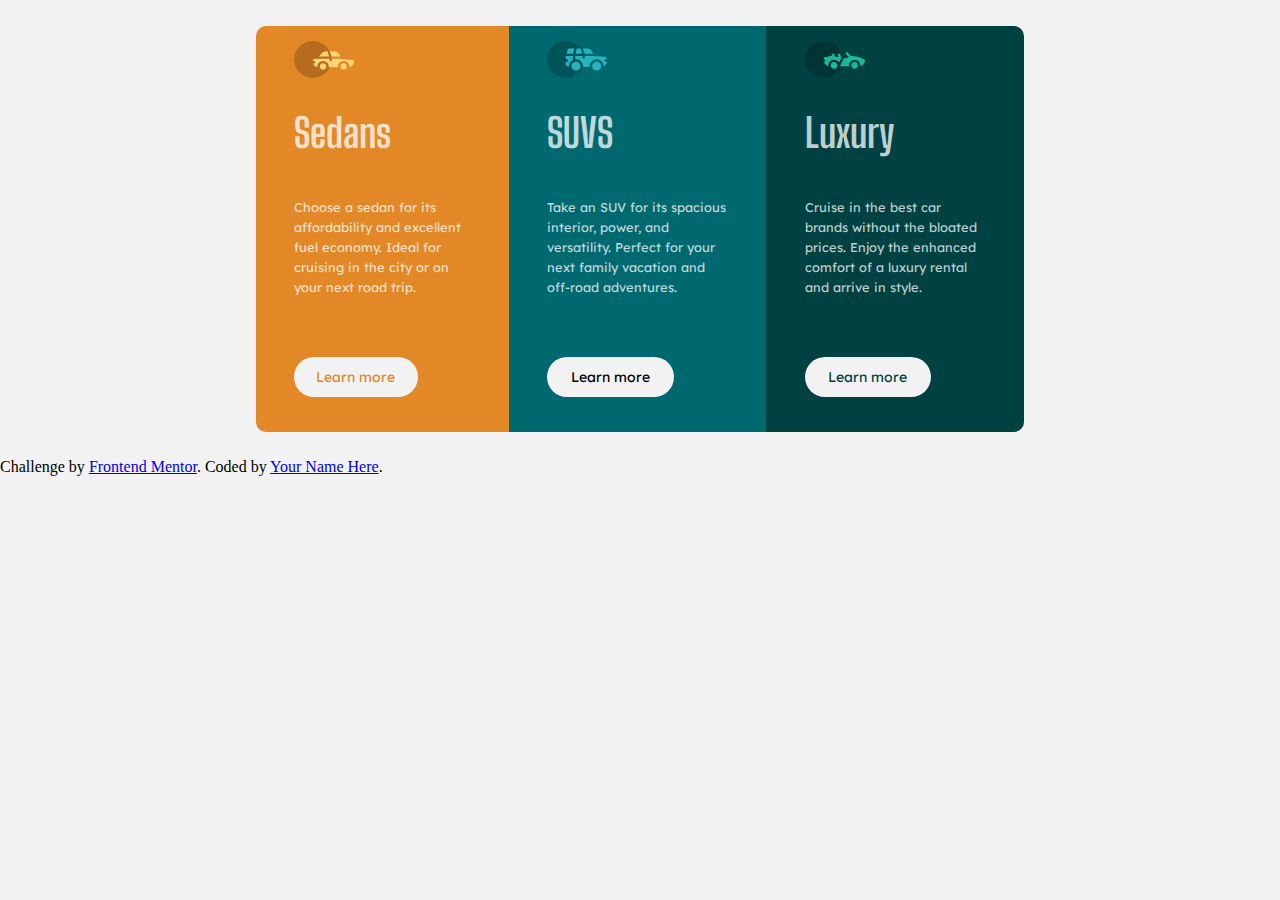
<file: 3-column-preview-card-component-main/index.html>
<!DOCTYPE html>
<html lang="en">
<head>
  <meta charset="UTF-8">
  <meta name="viewport" content="width=device-width, initial-scale=1.0"> <!-- displays site properly based on user's device -->

  <link rel="icon" type="image/png" sizes="32x32" href="./images/favicon-32x32.png">
  
  <title>Frontend Mentor | 3-column preview card component</title>

  <!-- Feel free to remove these styles or customise in your own stylesheet 👍 -->
  <style>
    @import url('https://fonts.googleapis.com/css2?family=Big+Shoulders+Display:wght@500&family=Inter:wght@300;700&family=Lexend+Deca&display=swap');
    :root {
      --Bright-orange: hsl(31, 77%, 52%);
      --Dark-cyan: hsl(184, 100%, 22%);
      --Very-dark-cyan: hsl(179, 100%, 13%);
      --Transparent-white: hsla(0, 0%, 100%, 0.75); /*paragraph*/
      --Very-light-gray: hsl(0, 0%, 95%); /*background, headings, buttons*/
    }

    /*font-family: 'Big Shoulders Display', cursive;*/
    /*font-family: 'Inter', sans-serif;
    font-family: 'Lexend Deca', sans-serif;*/

    @media (max-width: 376px) and (orientation: portrait){

      .body {padding: 0px; margin: 0px; box-sizing: border-box; background-color: var(--Very-light-gray);}

      .main {width: 70%; margin: auto;}

      .main__div {padding: 30px 40px;}

      .card-orange {background-color: var(--Bright-orange); border-radius: 5px 5px 0px 0px; margin-top: 30px; flex-grow: 1;}

      .card-green {background-color: var(--Dark-cyan); flex-grow: 1;}

      .card-darkgreen {background-color: var(--Very-dark-cyan); border-radius: 0px 0px 5px 5px; margin-bottom: 30px; flex-grow: 1;}

      .div__img {}

      .div__h1 {font-family: 'Big Shoulders Display', cursive; color: var(--Transparent-white);}

      .div__p {font-family: 'Lexend Deca', sans-serif; color: var(--Transparent-white); font-size: 12px;}

      .main__button {height: 40px; border-radius: 30px; background-color: var(--Very-light-gray); padding: 10px; width: 70%; border: none; margin: 15px 0px; min-width: 80px;}

      .orange-button {color: var(--Bright-orange); }

      .green-button {color: var(--Dark-cyan); }

      .darkgreen-button {color: var(--Very-dark-cyan);}

    }

 @media (max-width: 1440px) and (orientation: landscape){
   .body {padding: 0px; margin: 0px; box-sizing: border-box; background-color: var(--Very-light-gray);}
 
   .main {width: 60%; display: flex; margin: 2% auto; height: 100%; min-height: 250px;}
 
   .main__div {padding: 2% 5%;}

   .div__h1 {font-family: 'Big Shoulders Display', cursive; color: var(--Transparent-white); font-size: 2.5em;}

   .card-orange {background-color: var(--Bright-orange); border-radius: 10px 0px 0px 10px; flex-grow: 1;}


   .card-green {background-color: var(--Dark-cyan); flex-grow: 1;}


   .card-darkgreen {background-color: var(--Very-dark-cyan); border-radius: 0px 10px 10px 0px; flex-grow: 1;}

   p {margin-bottom: 50px; display: inline-block; height: 110px;}
   .div__p {font-family: 'Lexend Deca', sans-serif; color: var(--Transparent-white); font-size: 0.8em; line-height: 20px;}

   .main__button {height: 40px; border-radius: 30px; background-color: var(--Very-light-gray); padding: 10px; width: 70%; border: none; margin: 0px 0px 20px 0px; min-width: 120px; font-size: 14px; font-family: 'Lexend Deca', sans-serif;}

   .main__button:hover {cursor: pointer;}

   .div__img {width: 60px;}

   .orange-button {color: var(--Bright-orange);}

   .darkgreen-button {color: var(--Very-dark-cyan);}

   .green.button {color: var(--Dark-cyan); margin: 20px 0px 10px 0px;}

 }

  </style>
</head>
<body class="body">
  <main class="main">
    <div class="main__div card-orange">
      <img src="images/icon-sedans.svg" alt="" class="div__img">      
        <h1 class="div__h1">Sedans</h1>
        <p class="div__p">Choose a sedan for its affordability and excellent fuel economy. Ideal for cruising in the city 
        or on your next road trip.</p>
        <button class="main__button orange-button">Learn more</botton>
    </div>
    <div class="main__div card-green">
      <img src="images/icon-suvs.svg" alt="" class="div__img">
        <h1 class="div__h1">SUVS</h1>
        <p class="div__p">Take an SUV for its spacious interior, power, and versatility. Perfect for your next family vacation 
        and off-road adventures.</p>
        <button class="main__button green-button">Learn more</botton>
    </div>
    <div class="main__div card-darkgreen">
      <img src="images/icon-luxury.svg" alt="" class="div__img">
        <h1 class="div__h1">Luxury</h1>
        <p class="div__p">Cruise in the best car brands without the bloated prices. Enjoy the enhanced comfort of a luxury 
        rental and arrive in style.</p>
        <button class="main__button darkgreen-button">Learn more</botton>
    </div>
  </main>
  <div class="attribution">
    Challenge by <a href="https://www.frontendmentor.io?ref=challenge" target="_blank">Frontend Mentor</a>. 
    Coded by <a href="#">Your Name Here</a>.
  </div>
</body>
</html>
</file>
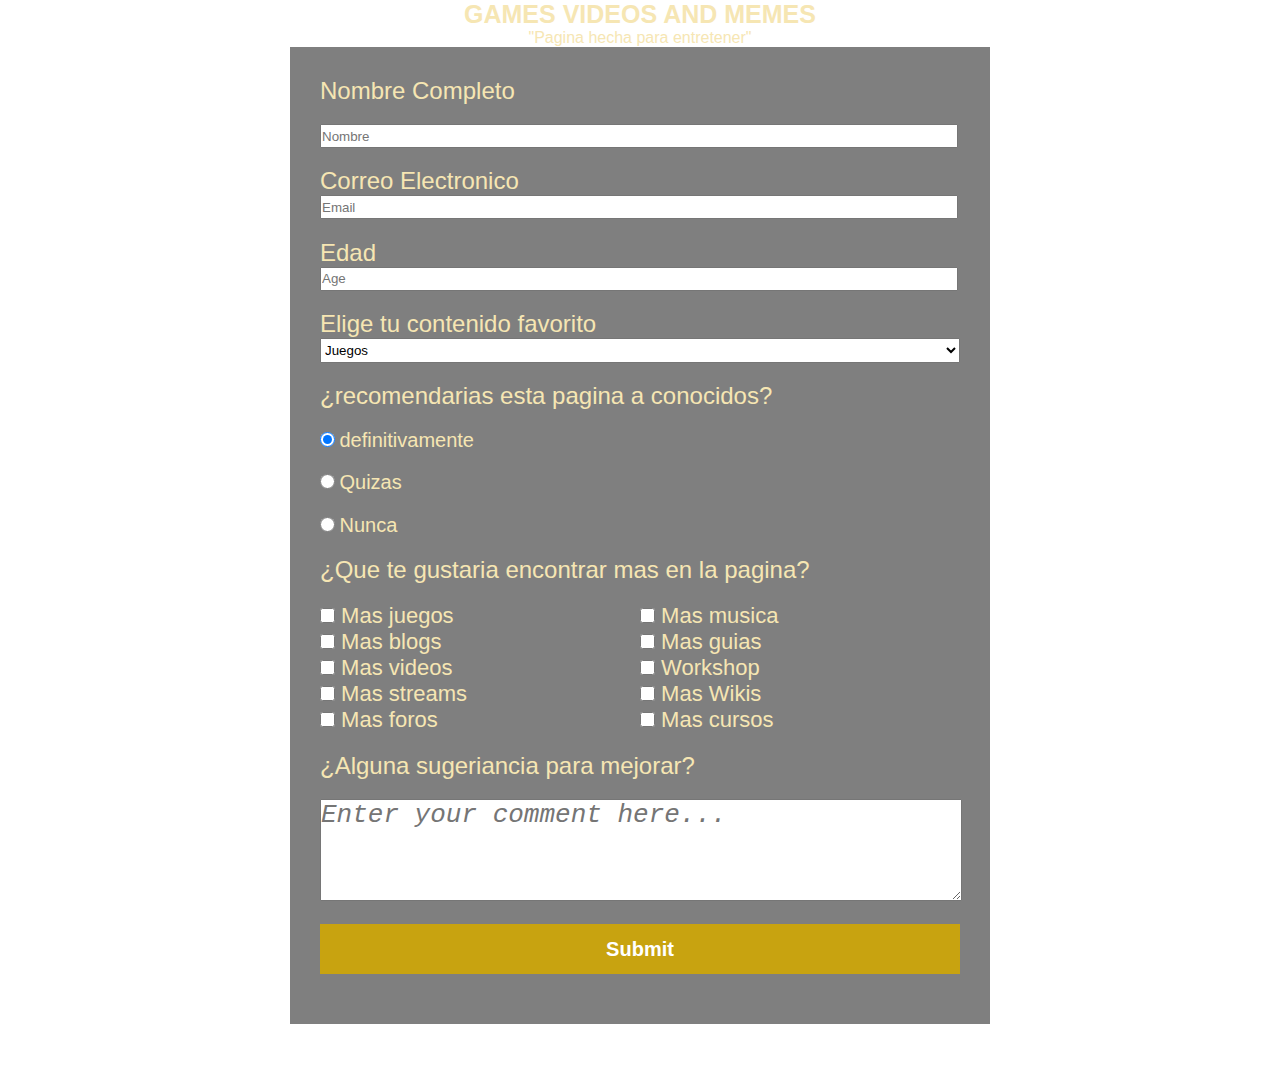
<file: form__page/index.html>
<!DOCTYPE html>
<html lang="en">
<head>
    <meta charset="UTF-8">
    <meta http-equiv="X-UA-Compatible" content="IE=edge">
    <meta name="viewport" content="width=device-width, initial-scale=1.0">
    <link rel="stylesheet" href="style.css">
    <title>GVM</title>
</head>
<body>
    <div class="conteiner">
    <h1 id="title">GAMES VIDEOS AND MEMES</h1>
    <p id="description">"Pagina hecha para entretener"</p>
    <!--INICIO DEL FORM-->
    <form action="" id="survey-form">
        <div class="form-group">
            <label for="name" id="name-label">Nombre Completo</label>
        </div>
        <div class="form-group">
            <input type="text" id="name" placeholder="Nombre" required>
        </div>
            <label for="email" id="email-label">Correo Electronico</label>
        <div class="form-group">
            <input type="email" id="email" placeholder="Email" required>
        </div>
        <label for="number" id="number-label">Edad</label>
        <div class="form-group">
            <input type="number" id="number" min="10" max="90" placeholder="Age">
        </div>
        <div class="form-group">
            <p class="p-select">Elige tu contenido favorito</p>
            <select name="choose" id="dropdown" class="dropdown">
                <option value="games">Juegos</option>
                <option value="videos">Videos</option>
                <option value="forum">Foro</option>
                <option value="workshop">Workshop</option>
                <option value="all">Todos</option>
            </select>
        </div>
        <p class="question">¿recomendarias esta pagina a conocidos?</p>
        <div class="form-group">
            <input type="radio" name="user-recommend" class="input-radio" value="definitely" checked> <label for="user-recommend" class="radio-label">definitivamente</label>
        </div>
        <div class="form-group">
            <input type="radio" name="user-recommend" class="input-radio" value="maybe"> <label for="user-recommend" class="radio-label">Quizas</label>
        </div>
        <div class="form-group">
            <input type="radio" name="user-recommend" class="input-radio" value="never"> <label for="user-recommend" class="radio-label">Nunca</label>
        </div>
        <p class="question">¿Que te gustaria encontrar mas en la pagina?</p>
        <div class="form-checkboxs">
            <label for="user-expectation"  class="checkbox-label">
            <input name="user-expectation" type="checkbox" value="more-games" class="input-checkbox"> Mas juegos
        </label>   
        <label for="user-expectation" class="checkbox-label">  
            <input name="user-expectation" class="input-checkbox" type="checkbox" value="more-music"> Mas musica
        </label>    
        <label for="user-expectation" class="checkbox-label">
            <input name="user-expectation" class="input-checkbox" type="checkbox" value="more-blogs"> Mas blogs
        </label> 
        <label for="user-expectation" class="checkbox-label">
            <input name="user-expectation" class="input-checkbox" type="checkbox" value="more-guies"> Mas guias
        </label>
        <label for="user-expectation" class="checkbox-label">
            <input name="user-expectation" class="input-checkbox" type="checkbox" value="more-videos"> Mas videos
        </label>
        <label for="user-expectation" class="checkbox-label">
            <input name="user-expectation" class="input-checkbox" type="checkbox" value="more-workshop"> Workshop
        </label>
        <label for="user-expectation" class="checkbox-label">
            <input name="user-expectation" class="input-checkbox" type="checkbox" value="more-stream"> Mas streams
        </label>
        <label for="user-expectation" class="checkbox-label">
            <input name="user-expectation" class="input-checkbox" type="checkbox" value="more-wiki"> Mas Wikis
        </label>
        <label for="user-expectation" class="checkbox-label">
            <input name="user-expectation" class="input-checkbox" type="checkbox" value="more-forum"> Mas foros
        </label>
        <label for="user-expectation" class="checkbox-label">
            <input name="user-expectation" class="input-checkbox" type="checkbox" value="more-courses"> Mas cursos
        </label>
        </div>
        <p class="question">¿Alguna sugeriancia para mejorar?</p>
        <div class="form-group">
            <textarea name="comments" id="comentarios" cols="30" rows="10" class="input-textarea" placeholder="Enter your comment here..."></textarea>
        </div>
        <div class="form-group">
            <input type="submit" id="submit" class="input-submit">
        </div>    
    </form>
    <!--FINAL DEL FORM-->
</div>
</body>
</html>
</file>
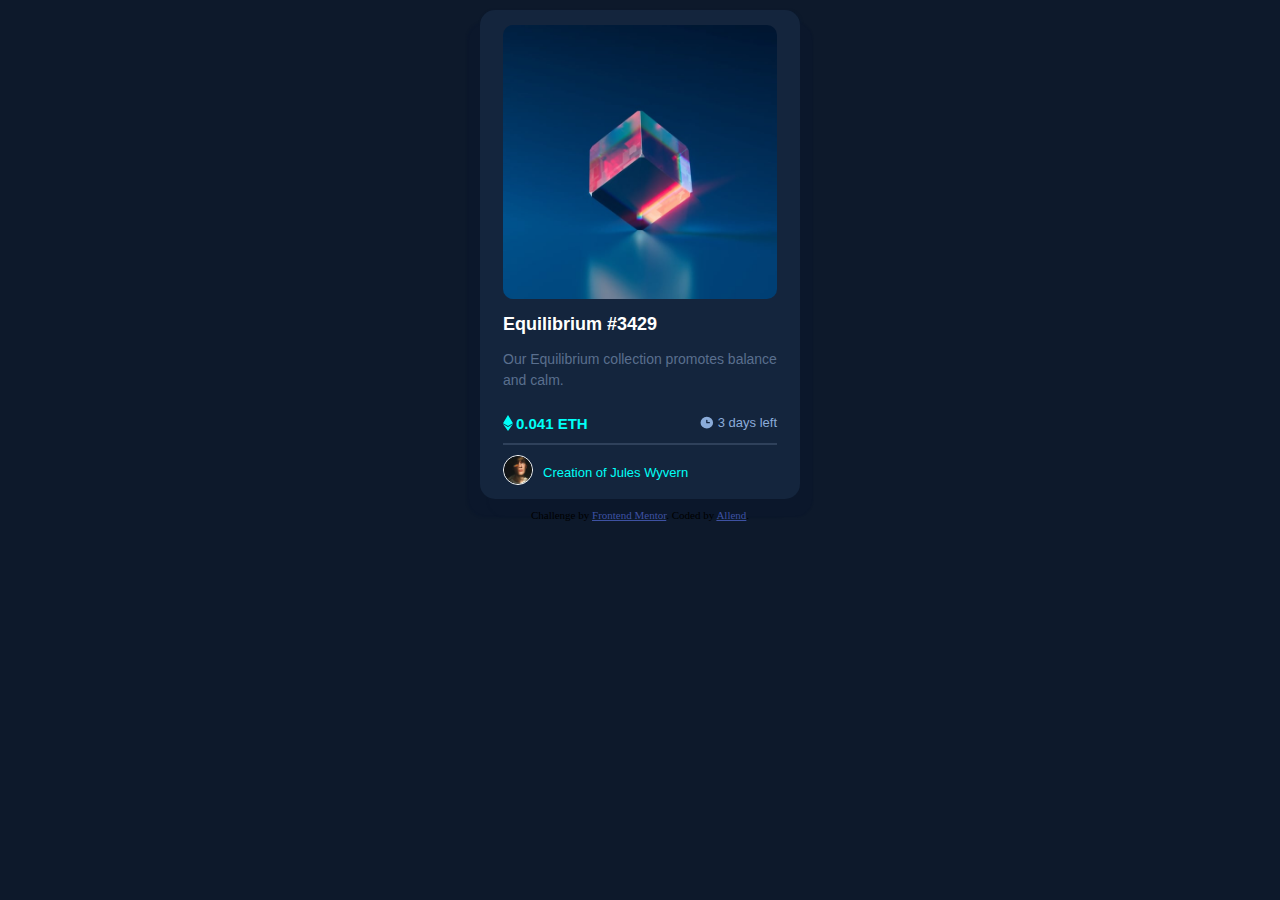
<file: nft-preview-card-component-main/index.html>
<!DOCTYPE html>
<html lang="en">
<head>
  <meta charset="UTF-8">
  <meta name="viewport" content="width=device-width, initial-scale=1.0"> <!-- displays site properly based on user's device -->

  <link rel="icon" type="image/png" sizes="32x32" href="./images/favicon-32x32.png">
  
  <title>Frontend Mentor | NFT preview card component</title>

  <!-- Feel free to remove these styles or customise in your own stylesheet 👍 -->
  <style>
    *{box-sizing: border-box; margin: 0; padding: 0;}
    .attribution { font-size: 11px; text-align: center; }
    .attribution a { color: hsl(228, 45%, 44%); }
    @import url('https://fonts.googleapis.com/css2?family=Outfit:wght@300;600;700&display=swap');
    /*font-family: 'Outfit', sans-serif;*/
    /*FIRST MOBILEFIRST*/
    /*Error mio XD la clase flex__container no hace referencia a su nombre en realidad no use display flex para hacer esa parte, y cambiar el nombre de las clases hace que se rompa*/
    @media (max-width: 1440px) {
      .body {background-color: hsl(217, 54%, 11%);}

      .flex__container {width: 25%; background-color: hsl(216, 50%, 16%); margin: 10px auto; border-radius: 15px; box-shadow: 10px 15px 1px 3px #0B172B, -10px 15px 2px 3px #0B172B, 1px 1px 3px 0 #0A192E;}

      .flex__img {width: 95%; height: 40%; object-fit: cover; margin: auto; border-radius: 25px; display: block; padding: 15px;}

      .flex2__img {width: 16px; margin-right: 3px; height: 17px; padding-bottom: 2px;}

      .diamond__img {width: 10px; height: 18px;}

      .flex__h1{font-family: 'Outfit', sans-serif; color: hsl(0, 0%, 100%); font-size: 18px; font-weight: 600px; margin-left: 23px;}

      .flex__p{font-size: 14px; font-family: 'Outfit', sans-serif; color: #5A6F8E; margin: 0px 23px; font-weight: lighter; line-height: 1.5; padding: 14px 0px 14px;}

      .flex__h2 {color: hsl(178, 100%, 50%); font-size: 15px; font-weight: 400px; font-family: 'Outfit', sans-serif;}

      .white {color: hsl(215, 51%, 70%); font-size: 13px; font-family: 'Outfit', sans-serif; font-weight: lighter; margin: ;}

      .flex__white {display: flex; margin: 0px 0px 0px auto;}

      .flex__container2 {display: flex; flex-wrap: wrap; margin: 10px 23px;}

      .div__author {border-top: solid hsl(215, 32%, 27%) 2px; width: 100%; margin-top: 10px; position: relative;}

      .flex__h3 {font-size: 13px; margin: 0px 10px; display: inline-block; color: hsl(178, 100%, 50%); font-family: 'Outfit', sans-serif;; font-weight: lighter; position: absolute; top: 20px}

      .span__author:hover {color: #fff; transition: .5s;}

      .img__author {width: 30px; height: 30px; margin: 10px 0px; border: solid #fff 1px; border-radius: 100%;}

    }
    @media (max-width: 376px){
     .body{background-color: hsl(217, 54%, 11%)
    ;}
    .flex__container{width: 50%; margin: 20px auto; background-color: hsl(216, 50%, 16%); border-radius: 8px; box-shadow: 10px 15px 1px 3px #0B172B, -10px 15px 2px 3px #0B172B, 1px 1px 3px 0 #0A192E;;}

    .flex__img{width: 100%; height: 75%; object-fit: cover;}

    .flex__h1{font-family: 'Outfit', sans-serif; color: hsl(0, 0%, 100%); font-size: 14px; margin-left: 15px;}

    .flex__p{font-size: 9px; font-family: 'Outfit', sans-serif; color: #5A6F8E;font-weight: lighter; line-height: 1.8; padding: 10px 0px; margin-left: 13px;}

    .flex__container2{ display: flex; flex-wrap: wrap; margin: 0px 15px;}

    .flex2__img{width: 8px; margin-right: 3px; height: 14px; padding-bottom: 5px;}  

    .flex__h2{color: hsl(178, 100%, 50%); font-size: 10px; font-weight: 400px; font-family: 'Outfit', sans-serif; margin-right: auto;}

    .flex__h2:hover{color: #fff; transition: .5s;}

    .diamond__img{width: 6px; height: 12px; padding: 0;}

    .white{color: hsl(215, 51%, 70%); font-size: 9px; font-family: 'Outfit', sans-serif; font-weight: lighter; margin-right: 0px;}

    .flex__h3{font-size: 18px; margin: 0px 8px; display: inline-block; font-size: 7px; color: hsl(178, 100%, 50%); font-family: 'Outfit', sans-serif;; font-weight: lighter; position: absolute; top: 18px}

    .img__author{width: 20px; height: 20px; margin: 10px 0px; border: solid #fff 1px; border-radius: 100%;} 

    .div__author{border-top: solid hsl(215, 32%, 27%) 1px; width: 100%; margin-top: 10px; position: relative;}

    .span__author:hover {color: #fff; transition: .5s;}


  </style>
</head>
<body class="body">
  <div class="flex__container">
    <img src="images/image-equilibrium.jpg" alt="" class="flex__img">
  <h1 class="flex__h1">Equilibrium #3429</h1>

  <p class="flex__p">Our Equilibrium collection promotes balance and calm.</p>

  <div class="flex__container2">
    <img src="images/icon-ethereum.svg" alt="" class="flex2__img diamond__img">
  <h2 class="flex__h2">0.041 ETH</h2>
  <div class="flex__white">
  <img src="images/icon-clock.svg" alt="" class="flex2__img">
  <h2 class="flex__h2 white">3 days left</h2></div>
  <div class="div__author">
    <img src="images/image-avatar.png" alt="" class="img__author">
  <h3 class="flex__h3">Creation of <span class="span__author">Jules Wyvern</span></h3>
  </div>
  </div>
  </div>

  <div class="attribution">
    Challenge by <a href="https://www.frontendmentor.io?ref=challenge" target="_blank">Frontend Mentor</a>. 
    Coded by <a href="https://github.com/4ll3nd" target="_blank">Allend</a>.
  </div>
</body>
</html>
</file>
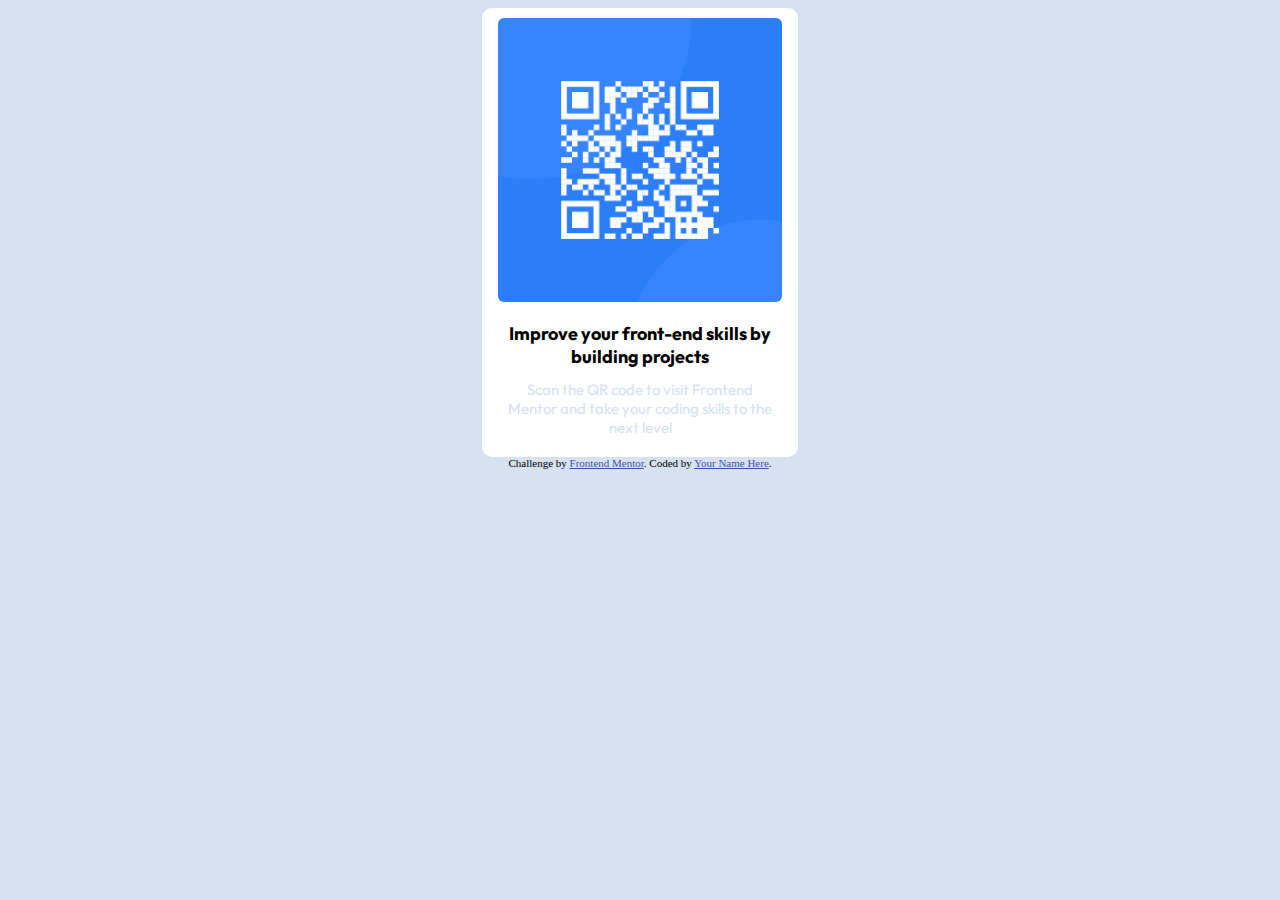
<file: qr-code-component-main/index.html>
<!DOCTYPE html>
<html lang="en">
<head>
  <meta charset="UTF-8">
  <meta name="viewport" content="width=device-width, initial-scale=1.0"> <!-- displays site properly based on user's device -->

  <link rel="icon" type="image/png" sizes="32x32" href="./images/favicon-32x32.png">
  
  <title>Frontend Mentor | QR code component</title>

  <!-- Feel free to remove these styles or customise in your own stylesheet 👍 -->
  <style>
    @import url('https://fonts.googleapis.com/css2?family=Outfit:wght@400;700&display=swap');
    /*font-family: 'Outfit', sans-serif;*/
    .attribution { font-size: 11px; text-align: center; }
    .attribution a { color: hsl(228, 45%, 44%); }
    .body {background-color: hsl(212, 45%, 89%);}
    .flex__container {width: 25%; display: flex; flex-direction: column; background: hsl(0, 0%, 100%); margin: auto; border-radius: 10px;}
    .flex__img {width: 90%; height: 40%; margin: 10px auto; border-radius: 6px;}
    .flex__h1 {font-family: 'Outfit', sans-serif; font-weight: 700px; padding: 0px 20px; font-size: 18px; text-align: center; margin-top: 10px;}
    .flex__p {font-size: 15px; color: hsl(212, 45%, 89%);font-family: 'Outfit', sans-serif; font-weight: 400px; text-align: center; padding: 20px; margin: 0; padding-top: 0;}
    @media (max-width: 376px) {
      .flex__container {width: 50%}
      .flex__h1 {font-size: 12px;}
      .flex__p {font-size: 8px;}
    }
  </style>
</head>
<body class="body">
  <div class="flex__container">
  <img src="images/image-qr-code.png" alt="" class="flex__img">
  <h1 class="flex__h1">Improve your front-end skills by building projects</h1>
  <p class="flex__p">
      Scan the QR code to visit Frontend Mentor and take your coding skills to the next level
  </p>
  </div>
  
  <div class="attribution">
    Challenge by <a href="https://www.frontendmentor.io?ref=challenge" target="_blank">Frontend Mentor</a>. 
    Coded by <a href="#">Your Name Here</a>.
  </div>
</body>
</html>
</file>
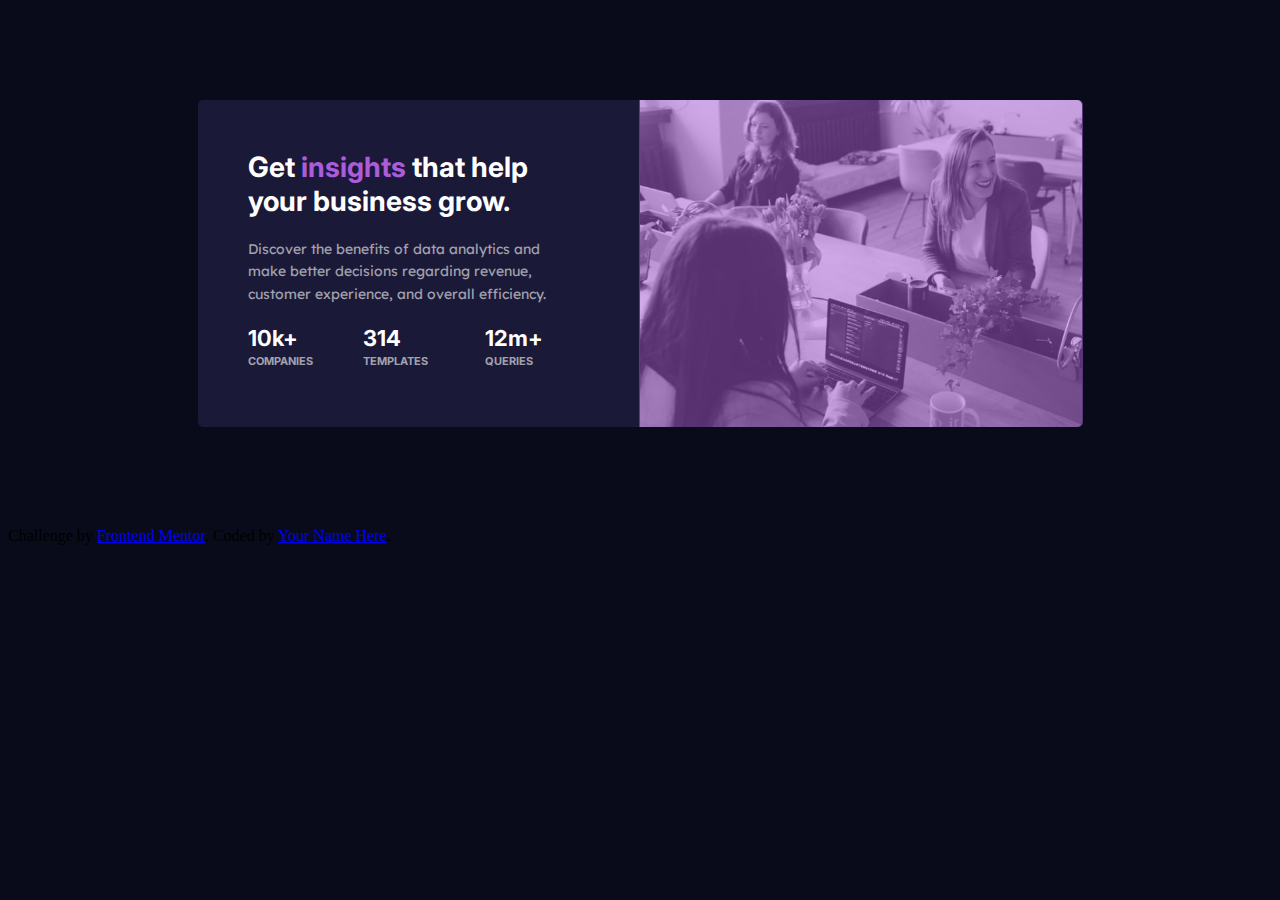
<file: stats-preview-card-component-main/index.html>
<!DOCTYPE html>
<html lang="en">
<head>
  <meta charset="UTF-8">
  <meta name="viewport" content="width=device-width, initial-scale=1.0"> <!-- displays site properly based on user's device -->

  <link rel="icon" type="image/png" sizes="32x32" href="./images/favicon-32x32.png">
  
  <title>Frontend Mentor | Stats preview card component</title>

  <style>
    @import url('https://fonts.googleapis.com/css2?family=Inter:wght@300;700&family=Lexend+Deca&display=swap');
    /*font-family: 'Inter', sans-serif;
    font-family: 'Lexend Deca', sans-serif;*/

    :root {
        --dark-blue: hsl(233, 47%, 7%); /*for main background*/
        --desaturated-blue: hsl(244, 38%, 16%); /*for card background*/
        --soft-violet: hsl(277, 64%, 61%);  /*for accent*/
        --white: hsl(0, 0, 100%);
        --Slightly-transparent-white: hsla(0, 0%, 100%, 0.75); /*for main paragraph*/
        --slightly-transparent-white: hsla(0, 0%, 100%, 0.6); /*for stat headings*/
    }

    @media (max-width: 376px){
      *{padding: 0; margin: 0; box-sizing: border-box;}
      .body {background-color: var(--dark-blue);}
      .main {display: flex; flex-wrap: wrap; background-color: var(--desaturated-blue); width: 50%; border-radius: 5px; margin: 20px auto;}
      .main__h1 { font-size: 16px; font-family: 'Inter', sans-serif; color: white; text-align: center; padding: 12px 18px;}
      .main__p { font-size: 9px; color: var(--slightly-transparent-white); text-align: center; line-height: 1.5; font-family: 'Lexend Deca', sans-serif; padding: 0px 12px;}
      .main__img {width: 100%; height: 100%; border-radius: 5px 5px 0px 0px;}
      .div {margin: 0px auto 20px auto;}
      .div__h3 {font-family: 'Inter', sans-serif; color: white; margin-top: 20px; font-size: 15px; text-align: center;}
      .div__h4 {font-family: 'Inter', sans-serif; color: var(--slightly-transparent-white); font-size: 9px; text-align: center;}
      .span {color: var(--soft-violet);}
      .div__main-img {width: 100%; position: relative;}
      .blur {width: 100%; height: 100%; background-color: rgba(170, 92, 219, .5); position: absolute; border-radius: 5px 5px 0px 0px;}
    }
    @media (min-width: 377px) {
      .body {background-color: var(--dark-blue);}
      .main {display: grid; grid-template-columns: 50% 50%; background-color: var(--desaturated-blue); border-radius: 5px; width: 70%; margin: 100px auto; grid-template-rows: 50% 50%; position: relative;}
      .div__main-text {}
      .main__h1 {font-size: 28px; font-family: 'Inter', sans-serif; color: white; margin: 50px 60px 20px 50px;}
      .main__p {font-size: 14px; color: var(--slightly-transparent-white); line-height: 1.6; font-family: 'Lexend Deca', sans-serif; margin: 0px 60px 20px 50px;}
      .div__main-img {grid-row: 1/3; grid-column: 2/3;}
      .main__img {width: 100%; border-radius: 0px 5px 5px 0px; display: grid;height: 100%;}
      .div {display: grid; grid-template-columns: 26% 26% 26%; grid-template-rows: 100%; justify-items: end; align-items: end; margin-bottom: 10%;}
      .div__container {}
      .div__h3 {font-family: 'Inter', sans-serif; color: white; font-size: 22px; margin: 0px;}
      .div__h4 {font-family: 'Inter', sans-serif; color: var(--slightly-transparent-white); font-size: 11px; margin-top: 3px;}
      .span {color: var(--soft-violet);}
      .blur {position: absolute; right: -1px; background-color: rgba(170, 92, 219, .5); width: 100.5%; height: 100%; grid-row: 13; grid-column: 2/3; border-radius: 0px 5px 5px 0px;}
    }
  </style>
</head>
<body class="body">
<main class="main">
  <div class="div__main-img">
   <div class="blur"></div>
   <img src="images/image-header-mobile.jpg" alt="" class="main__img">
  </div>
  <div class="div__main-text">
  <h1 class="main__h1">Get <span class="span">insights</span> that help your business grow.</h1>

  <p class="main__p">Discover the benefits of data analytics and make better decisions regarding revenue, customer 
  experience, and overall efficiency.</p>
  </div>  
    <div class="div">
        <div class="div__container">
          <h3 class="div__h3">10k+</h3> <h4 class="div__h4">COMPANIES</h4>
        </div>
        <div class="div__container">
          <h3 class="div__h3">314</h3>  <h4 class="div__h4">TEMPLATES</h4>
        </div>
        <div class="div__container">
          <h3 class="div__h3">12m+</h3> <h4 class="div__h4">QUERIES</h4>
        </div>

    </div>
</main>


  <div class="attribution">
    Challenge by <a href="https://www.frontendmentor.io?ref=challenge" target="_blank">Frontend Mentor</a>. 
    Coded by <a href="#">Your Name Here</a>.
  </div>
</body>
</html>
</file>
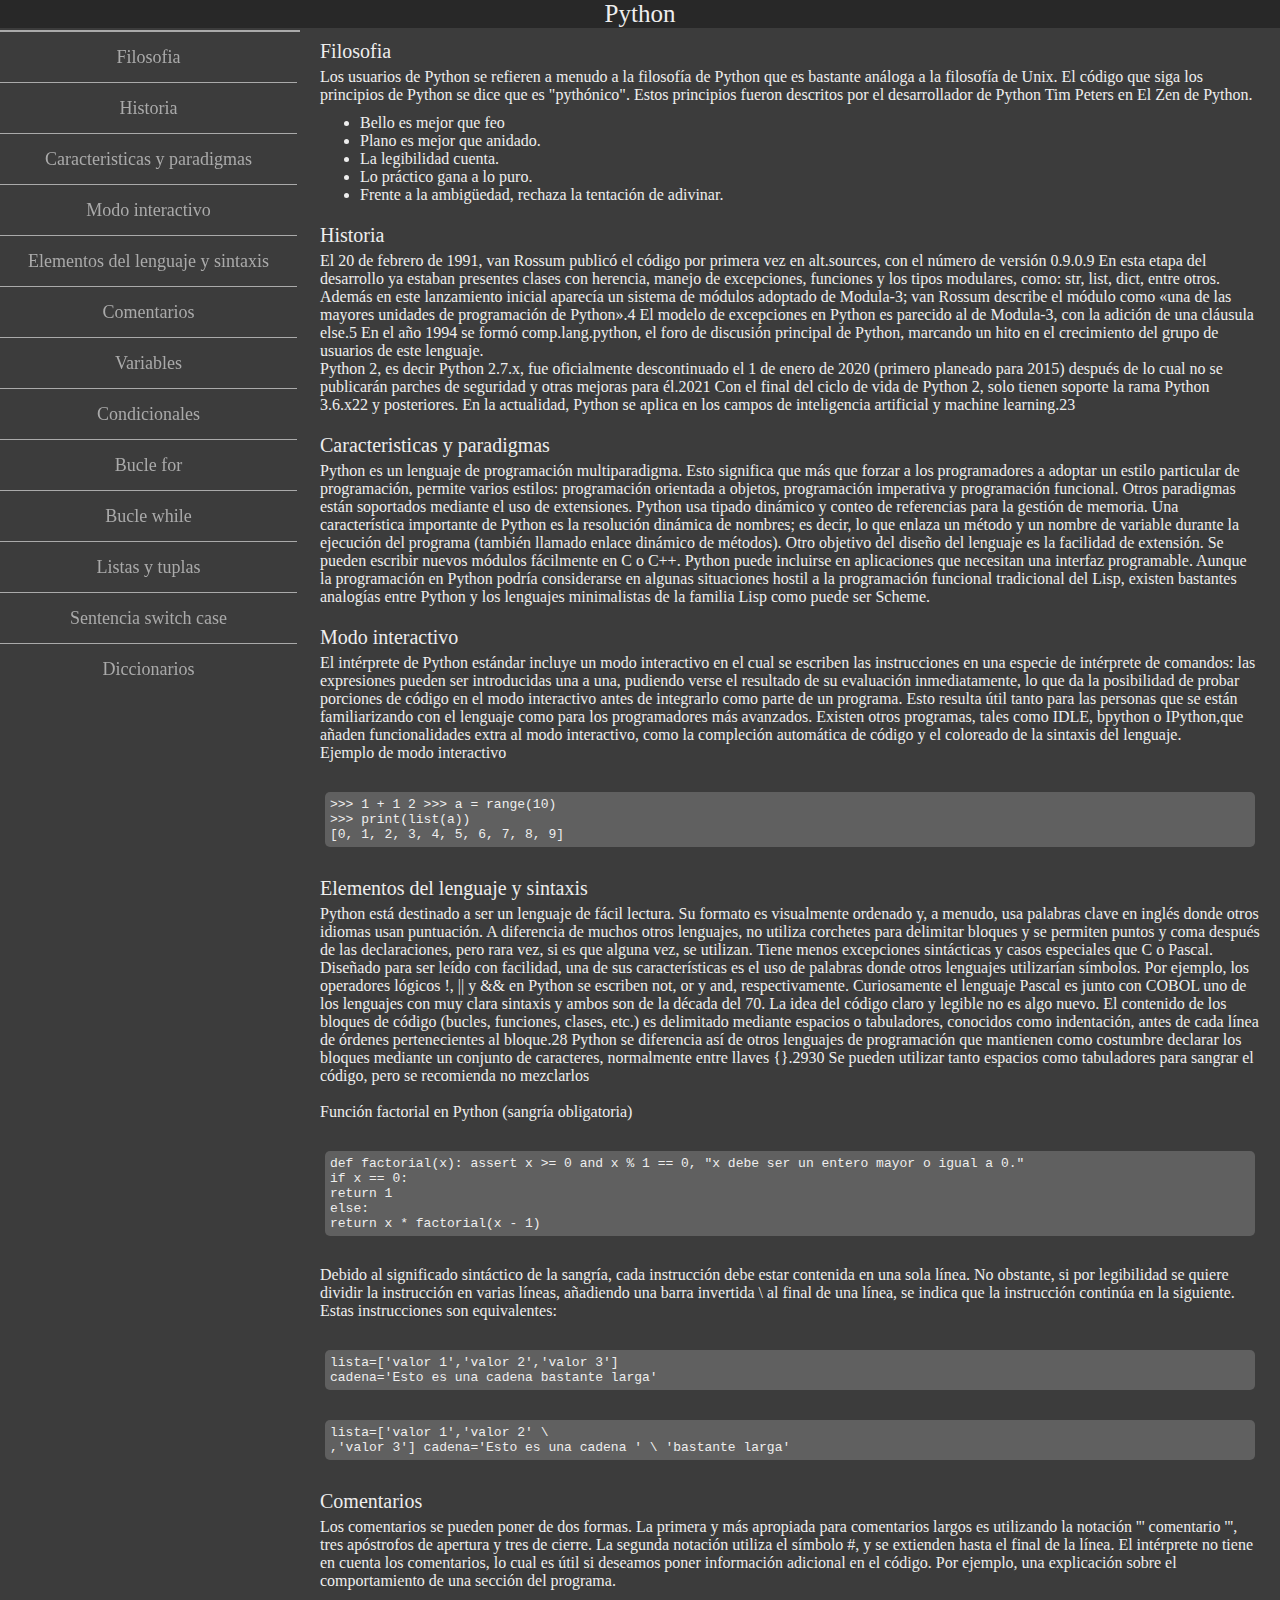
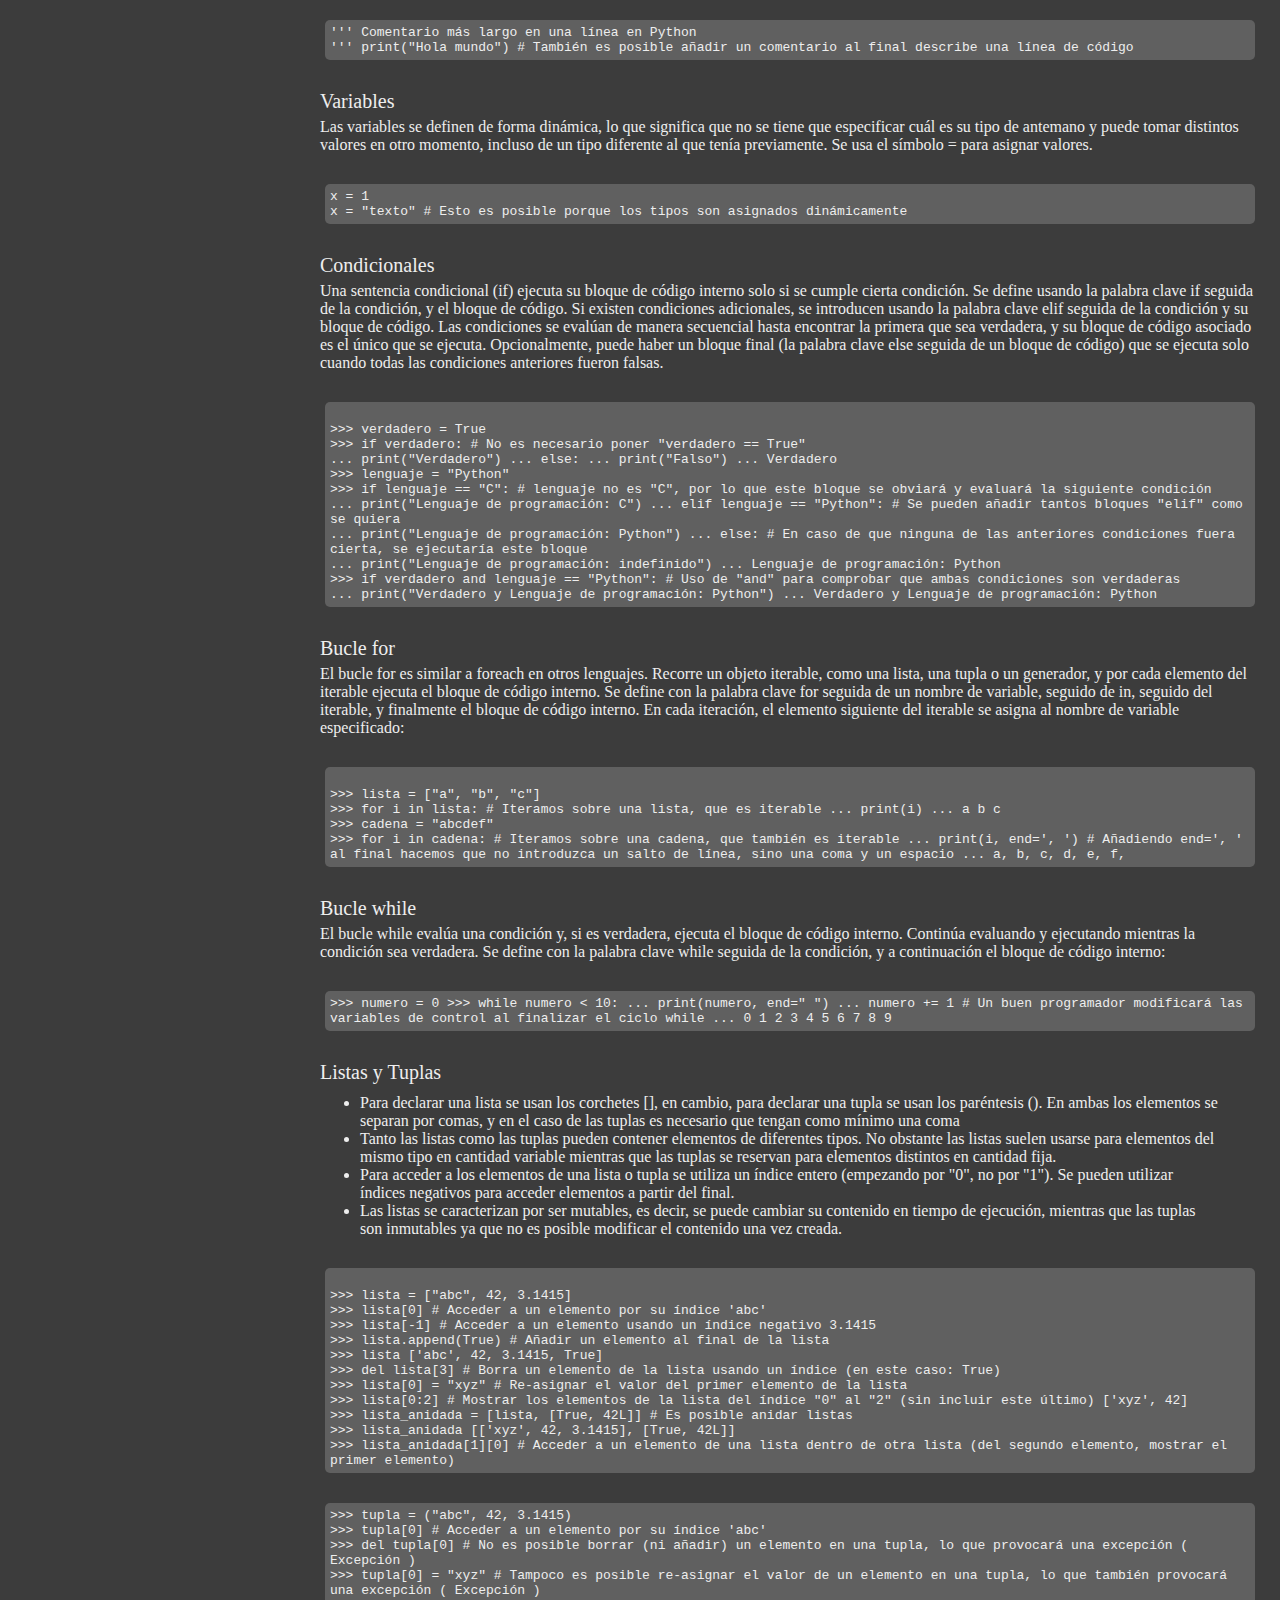
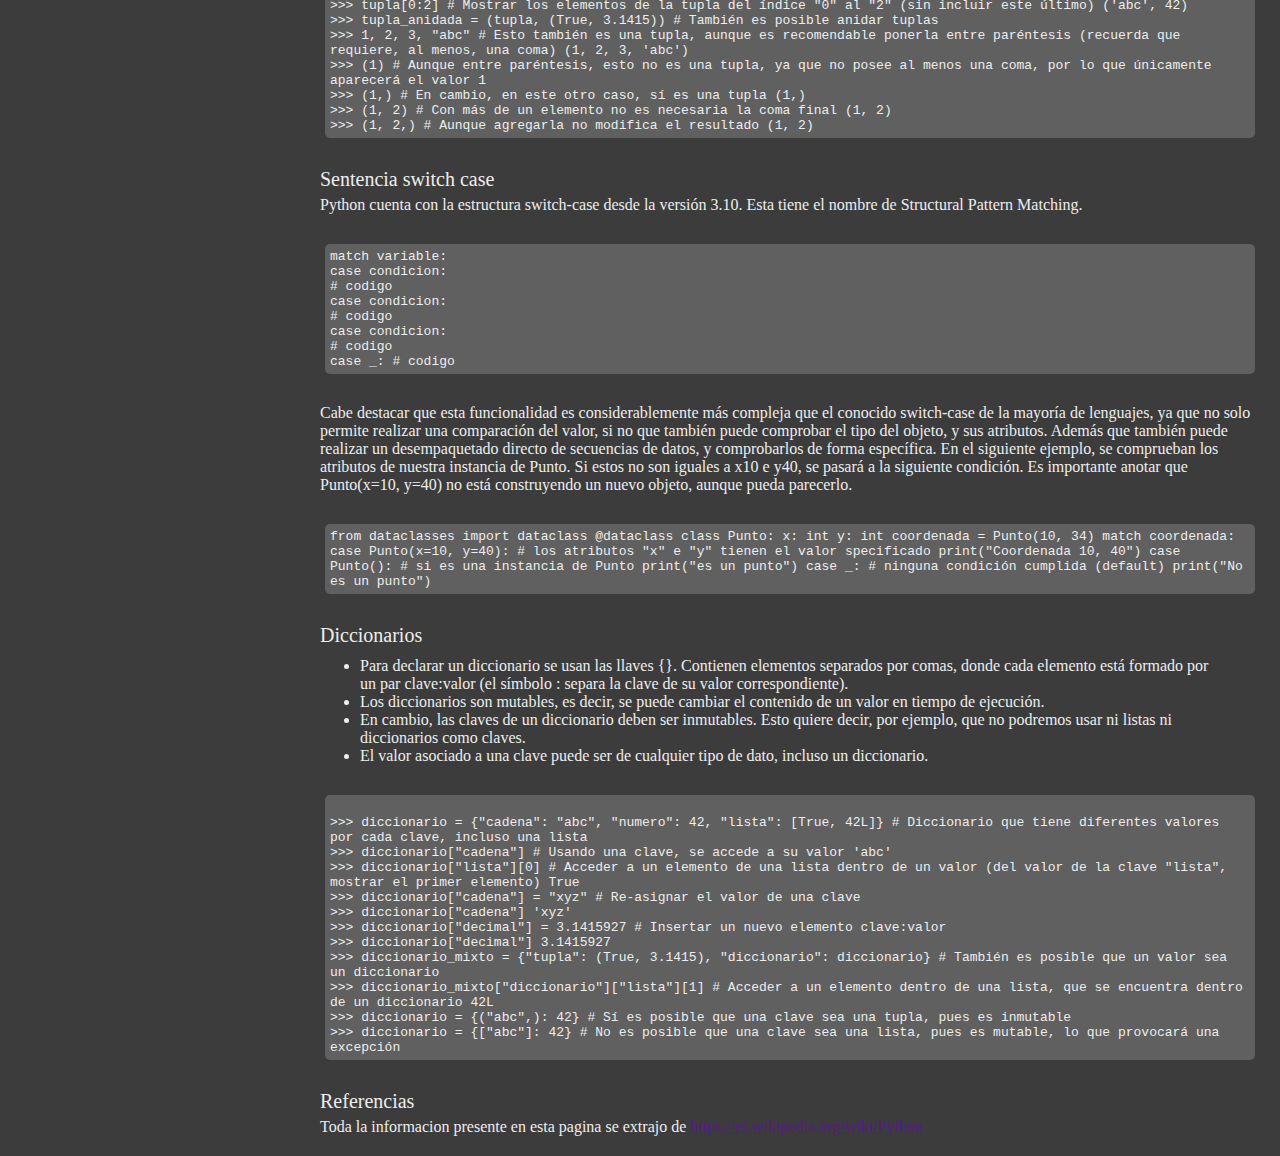
<file: technical__page/index.html>
<!DOCTYPE html>
<html lang="en">
<head>
    <meta charset="UTF-8">
    <meta http-equiv="X-UA-Compatible" content="IE=edge">
    <meta name="viewport" content="width=device-width, initial-scale=1.0">
    <title>Python</title>
    <link rel="stylesheet" href="style.css">
</head>
<body>
    <nav class="nav" id="navbar">
        <div class="div-tittle">
        <header class="tittle">Python</header>
        </div>
        <ul class="nav-bar-ul">
            <li class="nav-li">
                <a href="#Filosofia" class="nav-link">Filosofia</a>
            </li>
            <li class="nav-li">
                <a href="#Historia" class="nav-link">Historia</a>
            </li>
            <li class="nav-li">
                <a href="#Caracteristicas_y_paradigmas" class="nav-link">Caracteristicas y paradigmas</a>
            </li>
            <li class="nav-li">
                <a href="#Modo_interactivo" class="nav-link">Modo interactivo</a>
            </li>
            <li class="nav-li">
                <a href="#Elementos_del_lenguaje_y_sintaxis" class="nav-link">Elementos del lenguaje y sintaxis</a>
            </li>
            <li class="nav-li">
                <a href="#Comentarios" class="nav-link">Comentarios</a>
            </li>
            <li class="nav-li">
                <a href="#Variables" class="nav-link">Variables</a>
            </li>
            <li class="nav-li">
                <a href="#Condicionales" class="nav-link">Condicionales</a>
            </li>
            <li class="nav-li">
                <a href="#Bucle_for" class="nav-link">Bucle for</a>
            </li>
            <li class="nav-li">
                <a href="#Bucle_while" class="nav-link">Bucle while</a>
            </li>
            <li class="nav-li">
                <a href="#Listas_y_tuplas" class="nav-link">Listas y tuplas</a>
            </li>
            <li class="nav-li">
                <a href="#Sentencia_switch_case" class="nav-link">Sentencia switch case</a>
            </li>
            <li class="nav-li">
                <a href="#Diccionarios" class="nav-link">Diccionarios</a>
            </li>
            <li class="nav-li">
                <a href="#Referencias" class="nav-link">Referencias</a>
            </li>
        </ul>
    </nav>
    <main class="main" id="main-doc">

        <section class="main-section" id="Filosofia">
            <header>Filosofia</header>
            <p class="main-section-p">Los usuarios de Python se refieren a menudo a la filosofía de Python que es bastante análoga a la filosofía de Unix. El código que siga los principios de Python se dice que es "pythónico". Estos principios fueron descritos por el desarrollador de Python Tim Peters en El Zen de Python.</p>
            <ul class="main-ul">
                <li>Bello es mejor que feo</li>
                <li>Plano es mejor que anidado.</li>
                <li>La legibilidad cuenta.</li>
                <li>Lo práctico gana a lo puro.</li>
                <li>Frente a la ambigüedad, rechaza la tentación de adivinar.</li>
            </ul>
        </section>

        <section class="main-section" id="Historia">
            <header>Historia</header>
            <p class="main-section-p">El 20 de febrero de 1991, van Rossum publicó el código por primera vez en alt.sources, con el número de versión 0.9.0.9​ En esta etapa del desarrollo ya estaban presentes clases con herencia, manejo de excepciones, funciones y los tipos modulares, como: str, list, dict, entre otros. Además en este lanzamiento inicial aparecía un sistema de módulos adoptado de Modula-3; van Rossum describe el módulo como «una de las mayores unidades de programación de Python».4​ El modelo de excepciones en Python es parecido al de Modula-3, con la adición de una cláusula else.5​ En el año 1994 se formó comp.lang.python, el foro de discusión principal de Python, marcando un hito en el crecimiento del grupo de usuarios de este lenguaje.<br>Python 2, es decir Python 2.7.x, fue oficialmente descontinuado el 1 de enero de 2020 (primero planeado para 2015) después de lo cual no se publicarán parches de seguridad y otras mejoras para él.20​21​ Con el final del ciclo de vida de Python 2, solo tienen soporte la rama Python 3.6.x22​ y posteriores.

                En la actualidad, Python se aplica en los campos de inteligencia artificial y machine learning.23</p>
        </section>

        <section class="main-section" id="Caracteristicas_y_paradigmas">

            <header>Caracteristicas y paradigmas</header>
            <p class="main-section-p">Python es un lenguaje de programación multiparadigma. Esto significa que más que forzar a los programadores a adoptar un estilo particular de programación, permite varios estilos: programación orientada a objetos, programación imperativa y programación funcional. Otros paradigmas están soportados mediante el uso de extensiones.

                Python usa tipado dinámico y conteo de referencias para la gestión de memoria.
                
                Una característica importante de Python es la resolución dinámica de nombres; es decir, lo que enlaza un método y un nombre de variable durante la ejecución del programa (también llamado enlace dinámico de métodos).
                
                Otro objetivo del diseño del lenguaje es la facilidad de extensión. Se pueden escribir nuevos módulos fácilmente en C o C++. Python puede incluirse en aplicaciones que necesitan una interfaz programable.
                
                Aunque la programación en Python podría considerarse en algunas situaciones hostil a la programación funcional tradicional del Lisp, existen bastantes analogías entre Python y los lenguajes minimalistas de la familia Lisp como puede ser Scheme.</p>
        </section>

        <section class="main-section" id="Modo_interactivo">

            <header>Modo interactivo</header>
            <p class="main-section-p">El intérprete de Python estándar incluye un modo interactivo en el cual se escriben las instrucciones en una especie de intérprete de comandos: las expresiones pueden ser introducidas una a una, pudiendo verse el resultado de su evaluación inmediatamente, lo que da la posibilidad de probar porciones de código en el modo interactivo antes de integrarlo como parte de un programa. Esto resulta útil tanto para las personas que se están familiarizando con el lenguaje como para los programadores más avanzados.

                Existen otros programas, tales como IDLE, bpython o IPython,que añaden funcionalidades extra al modo interactivo, como la compleción automática de código y el coloreado de la sintaxis del lenguaje. <br>
                Ejemplo de modo interactivo<br>
                <code class="main-code">>>> 1 + 1
                    2
                    >>> a = range(10) <br>
                    >>> print(list(a)) <br>
                    [0, 1, 2, 3, 4, 5, 6, 7, 8, 9]
                </code>
            </p>
        </section>

        <section class="main-section" id="Elementos_del_lenguaje_y_sintaxis">

            <header>Elementos del lenguaje y sintaxis</header>
            <p class="main-section-p">Python está destinado a ser un lenguaje de fácil lectura. Su formato es visualmente ordenado y, a menudo, usa palabras clave en inglés donde otros idiomas usan puntuación. A diferencia de muchos otros lenguajes, no utiliza corchetes para delimitar bloques y se permiten puntos y coma después de las declaraciones, pero rara vez, si es que alguna vez, se utilizan. Tiene menos excepciones sintácticas y casos especiales que C o Pascal.

                Diseñado para ser leído con facilidad, una de sus características es el uso de palabras donde otros lenguajes utilizarían símbolos. Por ejemplo, los operadores lógicos !, || y && en Python se escriben not, or y and, respectivamente. Curiosamente el lenguaje Pascal es junto con COBOL uno de los lenguajes con muy clara sintaxis y ambos son de la década del 70. La idea del código claro y legible no es algo nuevo.
                
                El contenido de los bloques de código (bucles, funciones, clases, etc.) es delimitado mediante espacios o tabuladores, conocidos como indentación, antes de cada línea de órdenes pertenecientes al bloque.28​ Python se diferencia así de otros lenguajes de programación que mantienen como costumbre declarar los bloques mediante un conjunto de caracteres, normalmente entre llaves {}.29​30​ Se pueden utilizar tanto espacios como tabuladores para sangrar el código, pero se recomienda no mezclarlos</p> <br>
                <p>Función factorial en Python (sangría obligatoria)</p>
                <code class="main_code">
                    def factorial(x):
                    assert x >= 0 and x % 1 == 0, "x debe ser un entero mayor o igual a 0." <br>
                        if x == 0: <br>
                    return 1 <br>
                    else: <br>
                        return x * factorial(x - 1)
                </code>
            <p>Debido al significado sintáctico de la sangría, cada instrucción debe estar contenida en una sola línea. No obstante, si por legibilidad se quiere dividir la instrucción en varias líneas, añadiendo una barra invertida \ al final de una línea, se indica que la instrucción continúa en la siguiente.

                Estas instrucciones son equivalentes:</p>
                <code class="main_code"> 
                     lista=['valor 1','valor 2','valor 3'] <br>
                    cadena='Esto es una cadena bastante larga'
                </code>
                <code class="main_code">
                    lista=['valor 1','valor 2' \ <br>
                    ,'valor 3']
                    cadena='Esto es una cadena ' \
                     'bastante larga'
                </code>
        </section>

        <section class="main-section"  id="Comentarios">

            <header>Comentarios</header>
            <p class="main-section-p">Los comentarios se pueden poner de dos formas. La primera y más apropiada para comentarios largos es utilizando la notación ''' comentario ''', tres apóstrofos de apertura y tres de cierre. La segunda notación utiliza el símbolo #, y se extienden hasta el final de la línea.

                El intérprete no tiene en cuenta los comentarios, lo cual es útil si deseamos poner información adicional en el código. Por ejemplo, una explicación sobre el comportamiento de una sección del programa.</p>
                <code class="main_code">
                    '''
                    Comentario más largo en una línea en Python <br>
                    '''
                    print("Hola mundo") # También es posible añadir un comentario al final describe una línea de código
                </code>
        </section>

        <section class="main-section" id="Variables">
            <header>Variables</header>
            <p class="main-section-p">Las variables se definen de forma dinámica, lo que significa que no se tiene que especificar cuál es su tipo de antemano y puede tomar distintos valores en otro momento, incluso de un tipo diferente al que tenía previamente. Se usa el símbolo = para asignar valores.</p>
            <code class="main_code">
                x = 1 <br>
                x = "texto" # Esto es posible porque los tipos son asignados dinámicamente  
            </code>
        </section>

        <section class="main-section" id="Condicionales">
            <header>Condicionales</header>
            <p class="main-section-p">Una sentencia condicional (if) ejecuta su bloque de código interno solo si se cumple cierta condición. Se define usando la palabra clave if seguida de la condición, y el bloque de código. Si existen condiciones adicionales, se introducen usando la palabra clave elif seguida de la condición y su bloque de código. Las condiciones se evalúan de manera secuencial hasta encontrar la primera que sea verdadera, y su bloque de código asociado es el único que se ejecuta. Opcionalmente, puede haber un bloque final (la palabra clave else seguida de un bloque de código) que se ejecuta solo cuando todas las condiciones anteriores fueron falsas.</p>
            <code class="main_code">
                <br>>>> verdadero = True
                <br>>>> if verdadero: # No es necesario poner "verdadero == True" <br>
                ...     print("Verdadero")
                ... else:
                ...     print("Falso")
                ...
                Verdadero
                <br>>>> lenguaje = "Python"
                <br>>>> if lenguaje == "C": # lenguaje no es "C", por lo que este bloque se obviará  y evaluará la               siguiente condición <br>
                ...     print("Lenguaje de programación: C")
                ... elif lenguaje == "Python": # Se pueden añadir tantos bloques "elif" como se quiera <br>
                ...     print("Lenguaje de programación: Python")
                ... else: # En caso de que ninguna de las anteriores condiciones fuera cierta, se ejecutaría                este bloque <br>
                ...     print("Lenguaje de programación: indefinido")
                ...
                Lenguaje de programación: Python
                <br>>>> if verdadero and lenguaje == "Python": # Uso de "and" para comprobar que ambas condiciones              son verdaderas <br>
                ...     print("Verdadero y Lenguaje de programación: Python")
                ...
                Verdadero y Lenguaje de programación: Python
            </code>
        </section>

        <section class="main-section" id="Bucle_for">
            <header>Bucle for</header>
            <p class="main-section-p">El bucle for es similar a foreach en otros lenguajes. Recorre un objeto iterable, como una lista, una tupla o un generador, y por cada elemento del iterable ejecuta el bloque de código interno. Se define con la palabra clave for seguida de un nombre de variable, seguido de in, seguido del iterable, y finalmente el bloque de código interno. En cada iteración, el elemento siguiente del iterable se asigna al nombre de variable especificado:</p>
            <code>
                <br>>>> lista = ["a", "b", "c"]
                <br>>>> for i in lista: # Iteramos sobre una lista, que es iterable
                ...     print(i)
                ...
                a
                b
                c
                <br>>>> cadena = "abcdef"
                <br>>>> for i in cadena: # Iteramos sobre una cadena, que también es iterable
                ...     print(i, end=', ') # Añadiendo end=', ' al final hacemos que no introduzca un salto de línea, sino una coma y un espacio
                ...
                a, b, c, d, e, f,
            </code>
        </section>

        <section class="main-section" id="Bucle_while">
            <header>Bucle while</header>
            <p class="main-section-p">El bucle while evalúa una condición y, si es verdadera, ejecuta el bloque de código interno. Continúa evaluando y ejecutando mientras la condición sea verdadera. Se define con la palabra clave while seguida de la condición, y a continuación el bloque de código interno:</p>
            <code>
                >>> numero = 0
                >>> while numero < 10:
                ...     print(numero, end=" ")
                ...     numero += 1  # Un buen programador modificará las variables de control al finalizar el ciclo while
                ...
                0 1 2 3 4 5 6 7 8 9
            </code>
        </section>

        <section class="main-section" id="Listas_y_tuplas">
            <header>Listas y Tuplas</header>
            <ul class="main-ul">
                <li>Para declarar una lista se usan los corchetes [], en cambio, para declarar una tupla se usan los paréntesis (). En ambas los elementos se separan por comas, y en el caso de las tuplas es necesario que tengan como mínimo una coma</li>
                <li>Tanto las listas como las tuplas pueden contener elementos de diferentes tipos. No obstante las listas suelen usarse para elementos del mismo tipo en cantidad variable mientras que las tuplas se reservan para elementos distintos en cantidad fija.</li>
                <li>Para acceder a los elementos de una lista o tupla se utiliza un índice entero (empezando por "0", no por "1"). Se pueden utilizar índices negativos para acceder elementos a partir del final.</li>
                <li>Las listas se caracterizan por ser mutables, es decir, se puede cambiar su contenido en tiempo de ejecución, mientras que las tuplas son inmutables ya que no es posible modificar el contenido una vez creada.</li>
            </ul>
            <code>
                <br>>>> lista = ["abc", 42, 3.1415]
                <br>>>> lista[0] # Acceder a un elemento por su índice
                'abc'
                <br>>>> lista[-1] # Acceder a un elemento usando un índice negativo
                3.1415
                <br>>>> lista.append(True) # Añadir un elemento al final de la lista
                <br>>>> lista
                ['abc', 42, 3.1415, True]
                <br>>>> del lista[3] # Borra un elemento de la lista usando un índice (en este caso: True)
                <br>>>> lista[0] = "xyz" # Re-asignar el valor del primer elemento de la lista
                <br>>>> lista[0:2] # Mostrar los elementos de la lista del índice "0" al "2" (sin incluir este último)
                ['xyz', 42]
                <br>>>> lista_anidada = [lista, [True, 42L]] # Es posible anidar listas
                <br>>>> lista_anidada
                [['xyz', 42, 3.1415], [True, 42L]]
                <br>>>> lista_anidada[1][0] # Acceder a un elemento de una lista dentro de otra lista (del segundo elemento, mostrar el primer elemento)
            </code>
            <code>
                >>> tupla = ("abc", 42, 3.1415)
                <br>>>> tupla[0] # Acceder a un elemento por su índice
                'abc'
                <br>>>> del tupla[0] # No es posible borrar (ni añadir) un elemento en una tupla, lo que provocará una excepción
                ( Excepción )
                <br>>>> tupla[0] = "xyz" # Tampoco es posible re-asignar el valor de un elemento en una tupla, lo que también provocará una excepción
                ( Excepción )
                <br>>>> tupla[0:2] # Mostrar los elementos de la tupla del índice "0" al "2" (sin incluir este último)
                ('abc', 42)
                <br>>>> tupla_anidada = (tupla, (True, 3.1415)) # También es posible anidar tuplas
                <br>>>> 1, 2, 3, "abc" # Esto también es una tupla, aunque es recomendable ponerla entre paréntesis (recuerda que requiere, al menos, una coma)
                (1, 2, 3, 'abc')
                <br>>>> (1) # Aunque entre paréntesis, esto no es una tupla, ya que no posee al menos una coma, por lo que únicamente aparecerá el valor
                1
                <br>>>> (1,) # En cambio, en este otro caso, sí es una tupla
                (1,)
                <br>>>> (1, 2) # Con más de un elemento no es necesaria la coma final
                (1, 2)
               <br>>>> (1, 2,) # Aunque agregarla no modifica el resultado
                (1, 2)
            </code>
        </section>

        <section class="main-section" id="Sentencia_switch_case">
            <header>Sentencia switch case</header>
            <p class="main-section-p">Python cuenta con la estructura switch-case desde la versión 3.10. Esta tiene el nombre de Structural Pattern Matching. <br>
                <code>
                    match variable:   
                   <br>    case condicion:
                   <br>    # codigo
                   <br>    case condicion:
                   <br>    # codigo
                   <br>    case condicion:
                   <br>    # codigo
                   <br>    case _:
                       # codigo
               </code>
                Cabe destacar que esta funcionalidad es considerablemente más compleja que el conocido switch-case de la mayoría de lenguajes, ya que no solo permite realizar una comparación del valor, si no que también puede comprobar el tipo del objeto, y sus atributos. Además que también puede realizar un desempaquetado directo de secuencias de datos, y comprobarlos de forma específica.
                
                En el siguiente ejemplo, se comprueban los atributos de nuestra instancia de Punto. Si estos no son iguales a x10 e y40, se pasará a la siguiente condición.
                
                Es importante anotar que Punto(x=10, y=40) no está construyendo un nuevo objeto, aunque pueda parecerlo.</p>
                <code>
                   from dataclasses import dataclass

                    @dataclass
                    class Punto:
                        x: int
                        y: int
                    
                    coordenada = Punto(10, 34)
                    
                    match coordenada:
                        case Punto(x=10, y=40):     # los atributos "x" e "y" tienen el valor specificado
                            print("Coordenada 10, 40")
                        case Punto():   # si es una instancia de Punto
                            print("es un punto")
                        case _:         # ninguna condición cumplida (default)
                            print("No es un punto")
                </code>
        </section>

        <section class="main-section" id="Diccionarios">
            <header>Diccionarios</header>
            <ul class="main-ul">
                <li>Para declarar un diccionario se usan las llaves {}. Contienen elementos separados por comas, donde cada elemento está formado por un par clave:valor (el símbolo : separa la clave de su valor correspondiente).</li>
                <li>Los diccionarios son mutables, es decir, se puede cambiar el contenido de un valor en tiempo de ejecución.</li>
                <li>En cambio, las claves de un diccionario deben ser inmutables. Esto quiere decir, por ejemplo, que no podremos usar ni listas ni diccionarios como claves.</li>
                <li>El valor asociado a una clave puede ser de cualquier tipo de dato, incluso un diccionario.
                </li>
            </ul>
            <code>
                <br>>>> diccionario = {"cadena": "abc", "numero": 42, "lista": [True, 42L]} # Diccionario que tiene diferentes valores por cada clave, incluso una lista
                <br>>>> diccionario["cadena"] # Usando una clave, se accede a su valor
                'abc'
                <br>>>> diccionario["lista"][0] # Acceder a un elemento de una lista dentro de un valor (del valor de la clave "lista", mostrar el primer elemento)
                True
                <br>>>> diccionario["cadena"] = "xyz" # Re-asignar el valor de una clave
                <br>>>> diccionario["cadena"]
                'xyz'
                <br>>>> diccionario["decimal"] = 3.1415927 # Insertar un nuevo elemento clave:valor
                <br>>>> diccionario["decimal"]
                3.1415927
                <br>>>> diccionario_mixto = {"tupla": (True, 3.1415), "diccionario": diccionario} # También es posible que un valor sea un diccionario
                <br>>>> diccionario_mixto["diccionario"]["lista"][1] # Acceder a un elemento dentro de una lista, que se encuentra dentro de un diccionario
                42L
                <br>>>> diccionario = {("abc",): 42} # Sí es posible que una clave sea una tupla, pues es inmutable
                <br>>>> diccionario = {["abc"]: 42} # No es posible que una clave sea una lista, pues es mutable, lo que provocará una excepción
            </code>
        </section>

        <section class="main-section" id="Referencias">
            <header>Referencias</header>
            <span>Toda la informacion presente en esta pagina se extrajo de <a href="">https://es.wikipedia.org/wiki/Python</a></span>
        </section>

    </main>
</body>
</html>
</file>
<file: form__page/style.css>
/* Esta pagina se realizo con la metadologia Movile First, para facilitar el desarrollo. Se que no se deberia abusar de los id, pero el ejercicio lo requiere, normalmente trabajo con la metodologia BEM.*/
@media (max-width: 576px){

    @import url('https://fonts.googleapis.com/css2?family=Open+Sans:wght@300;400&display=swap');

    *{padding: 0; margin: 0;}
    
    body{background-image: url(https://img.freepik.com/vector-gratis/fondo-abstracto-colorido_23-2148449762.jpg?w=2000); background-size: cover; background-repeat: no-repeat; color: #F6E6B3; font-family: 'Open Sans', sans-serif;;}
    
    .conteiner{ display: flex; flex-direction: column; margin-bottom: 30px;}
    
    #title{font-size: 20px; text-align: center;}
    
    #description {font: 8px; text-align: center;}
    
    #survey-form {width: 70%; margin: auto; background-color: rgba(0, 0, 0, .5); padding: 20px;} 
    
    .form-group {margin-bottom: 3%;}
    
    .form-checkboxs {display: grid; grid-template-columns: 1fr 1fr; margin-bottom: 3%;}
    
    .checkbox-label {font-size: 13px;}

    #name-label {font-size: 15px;}
    
    #name {width: 99%; outline: none;}
    
    #email-label {font-size: 15px;}
    
    #email {width: 99%; outline: none;} 
    
    #number-label {font-size: 15px;}
    
    .question {font-size: 15px; margin-bottom: 3%;} 
    
    #number {width: 99%; outline: none;}

    /* no cuento con lo conocimientos para disminuir el tamaño del menu desplegable, seguramente sea con Java script*/

    #dropdown, .dropdown {width: 99%;}
    
    #comentarios {width: 100%; height: 50px; outline: none; font-style: italic}

    #submit {width: 100%; height: 30px; background-color: #C8A310; border: none; font-size: 15px; color: #fff; font-weight: bold;}
    
    }
@media (min-width: 577px) and (max-width: 992px){
        
        *{padding: 0; margin: 0;}

        body{background-image: url(https://img.freepik.com/vector-gratis/fondo-abstracto-colorido_23-2148449762.jpg?w=2000); background-size: cover; background-repeat: no-repeat; color: #F6E6B3; font-family: 'Open Sans', sans-serif;;}
        
        .conteiner{ display: flex; flex-direction: column; margin-bottom: 50px;}
        
        #title{font-size: 25px; text-align: center;}
        
        #description {font: 20px; text-align: center;}
        
        #survey-form {width: 70%; margin: auto; background-color: rgba(0, 0, 0, .5); padding: 30px;} 
        
        .form-group {margin-bottom: 5%;}
    
        .input-radio {width: 15px; height: 15px; font-size: 22px;}
    
        .radio-label {font-size: 20px;}
        
        .form-checkboxs {display: grid; grid-template-columns: 1fr 1fr; margin-bottom: 5%;}
        
        .checkbox-label {font-size: 22px;}
    
        .input-checkbox { width: 15px; height: 15px;}
    
        #name-label {font-size: 24px;}
        
        #name {width: 99%; outline: none; height: 20px;}
        
        #email-label {font-size: 24px;}
        
        #email {width: 99%; outline: none; height: 20px;} 
     
        #number-label {font-size: 24px;}
        
        .question {font-size: 24px; margin-bottom: 5%;} 
        
        #number {width: 99%; outline: none; height: 20px;}
    
        #dropdown, .dropdown {width: 99%; height: 20px;}
        
        #comentarios {width: 100%; height: 100px; outline: none; font-size: 2em; font-style: italic;}
    
        #submit {width: 100%; height: 50px; background-color: #C8A310; border: none; font-size: 18px; color: #fff; font-weight: bold;}
    }
@media (min-width: 992px) {

     *{padding: 0; margin: 0;}
    
     body{background-image: url(https://img.freepik.com/vector-gratis/fondo-abstracto-colorido_23-2148449762.jpg?w=2000); background-size: cover; background-repeat: no-repeat; color: #F6E6B3; font-family: 'Open Sans', sans-serif;;}
        
    .conteiner{ display: flex; flex-direction: column; margin-bottom: 50px;}

    #title{font-size: 25px; text-align: center;}

    #description {font: 20px; text-align: center;}

    #survey-form {width: 50%; margin: auto; background-color: rgba(0, 0, 0, .5); padding: 30px;} 

    .form-group {margin-bottom: 3%;}

    .input-radio {width: 15px; height: 15px; font-size: 22px;}

    .radio-label {font-size: 20px;}

    .form-checkboxs {display: grid; grid-template-columns: 1fr 1fr; margin-bottom: 3%;}

    .checkbox-label {font-size: 22px;}

    .input-checkbox { width: 15px; height: 15px;}

    #name-label {font-size: 24px;}

#name {width: 99%; outline: none; height: 20px;}

#email-label {font-size: 24px;}

#email {width: 99%; outline: none; height: 20px;} 

#number-label {font-size: 24px;}

.question {font-size: 24px; margin-bottom: 3%;} 

#number {width: 99%; outline: none; height: 20px;}

.p-select {font-size: 24px}

#dropdown, .dropdown {width: 100%; height: 25px;}

#comentarios {width: 100%; height: 100px; outline: none; font-size: 2em; font-style: italic;}

#submit {width: 100%; height: 50px; background-color: #C8A310; border: none; font-size: 20px; color: #fff; font-weight: bold;}
}
</file>
<file: technical__page/style.css>
@media (max-width: 480px) {
    * {
        margin: 0; padding: 0; box-sizing: border-box;
    }

    body {
        display: flex; 
        flex-direction: column; 
        background-color: rgb(60, 60, 60); 
        color: #eee;
    }

    .nav {display: flex;
         flex-direction: column;
        }

    .div-tittle {
        background-color: rgb(40, 40, 40);
        text-align: center;
        font-size: 25px;
        width: 100%;
        position: fixed;
        }

    .nav > header {
        font-size: 25px;
        text-align: center;
        }

    .nav-bar-ul {
        list-style: none;
        text-align: center;
        font-size: 18px;
        line-height: 30px;
        }

    .nav-bar-ul:nth-child(1n) {
        border-top: 2px solid #aaa;
        margin-top: 30px;
        }

    .nav-li {
        text-decoration: none;
        border-bottom: 1px solid #aaa;
        }

    .nav-li > a {
        text-decoration: none;
        color: #aaa;
        }

    .main {
        margin: 5px;
        padding: 10px;
    }

    code {
        background-color: rgba(150, 150, 150, 0.4);
        display: block;
        margin: 30px 5px;
        padding: 5px;
        border-radius: 5px;
    }

    .main-section > header {
        font-size: 20px;
        margin: 5px 0;
        }

    .main-ul {
        margin: 10px 30px;
    }

    .footer {
        width: 100%;
        height: 30px;
        background: rgb(50, 50, 50);
        display: flex; 
        align-items: center;
    }

    .footer-span > a {
        text-decoration: none; 
        color: #f33;}
    }

    @media (min-width: 480px) and (max-width: 960px) {
        * {
            margin: 0; 
            padding: 0; 
            box-sizing: border-box;
        }

        body {
            display: flex; 
            flex-direction: column; 
            background-color: rgb(60, 60, 60); 
            color: #eee;
        }
    
        .nav {
            display: flex; 
            flex-direction: column;
        }
    
        .div-tittle {
            background-color: rgb(40, 40, 40); 
            text-align: center; 
            font-size: 25px; 
            width: 100%; 
            position: fixed;
        }
    
        .nav > header {
            font-size: 28px; 
            text-align: center;
        }
    
        .nav-bar-ul {
            list-style: none; 
            text-align: center; 
            font-size: 20px; 
            line-height: 30px;
        }
    
        .nav-bar-ul:nth-child(1n) {
            border-top: 2px solid #aaa; 
            margin-top: 30px;
        }
    
        .nav-li {
            text-decoration: none; 
            border-bottom: 1px solid #aaa;
        }
    
        .nav-li > a {
            text-decoration: none; 
            color: #aaa;
        }
    
        .main {
            margin: 10px;
            padding: 15px;
        }
    
        code {
            background-color: rgba(150, 150, 150, 0.4);
            display: block;
            margin: 30px 5px;
            padding: 5px;
            border-radius: 5px;
        }

        .main-section > header {
            font-size: 23px; 
            margin: 8px 0;
        }
    
        .main-section-p {
            font-size: 18px;
        }

        .main-ul {
            margin: 10px 30px;
        }
    
        .footer {
            width: 100%; 
            height: 30px; 
            background: rgb(50, 50, 50); 
            display: flex; 
            align-items: center;
        }
    
        .footer-span > a {
            text-decoration: none; 
            color: #f33;
        }
    }
    
    @media (min-width: 960px) {
        * {
            margin: 0; 
            padding: 0; 
            box-sizing: border-box;
        }

   body {
            display: flex; 
            flex-direction: row; 
            background-color: rgb(60, 60, 60); 
            color: #eee;
        }

   .nav {
            display: flex; 
            flex-direction: column; 
            width: 500px;
            position: fixed;
        }

   .div-tittle {
            background-color: rgb(40, 40, 40); 
            text-align: center; 
            font-size: 25px; 
            width: 100%; 
            position: fixed;
        }

   .nav > header {
            font-size: 25px; 
            text-align: center;
        }

   .nav-bar-ul {
            list-style: none; 
            text-align: center; 
            font-size: 18px; 
            line-height: 30px; 
            width: 300px; 
            height: 650px;
            overflow: scroll;
            overflow-x: hidden;
        }

   .nav-bar-ul:nth-child(1n) {
            border-top: 2px solid #aaa; 
            margin-top: 30px;
        }       

   .nav-li {
        text-decoration: none; 
        border-bottom: 1px solid #aaa; 
        padding: 10px 0;
        width: 99%;
    }

   .nav-li > a {
        text-decoration: none; 
        color: #aaa; 
        font-size: 18px;
    }

   .main {
        margin-left: 300px;
        padding: 20px;
    }

    code {
        background-color: rgba(150, 150, 150, 0.4);
        display: block;
        margin: 30px 5px;
        padding: 5px;
        border-radius: 5px;
    }

   .main-section:nth-child(1n) {
        margin-top: 20px;
    }

   .main-section > header {
        font-size: 20px; 
        margin: 5px 0;
    }

   .main-ul {
        margin: 10px 40px;
    }
   }
</file>
